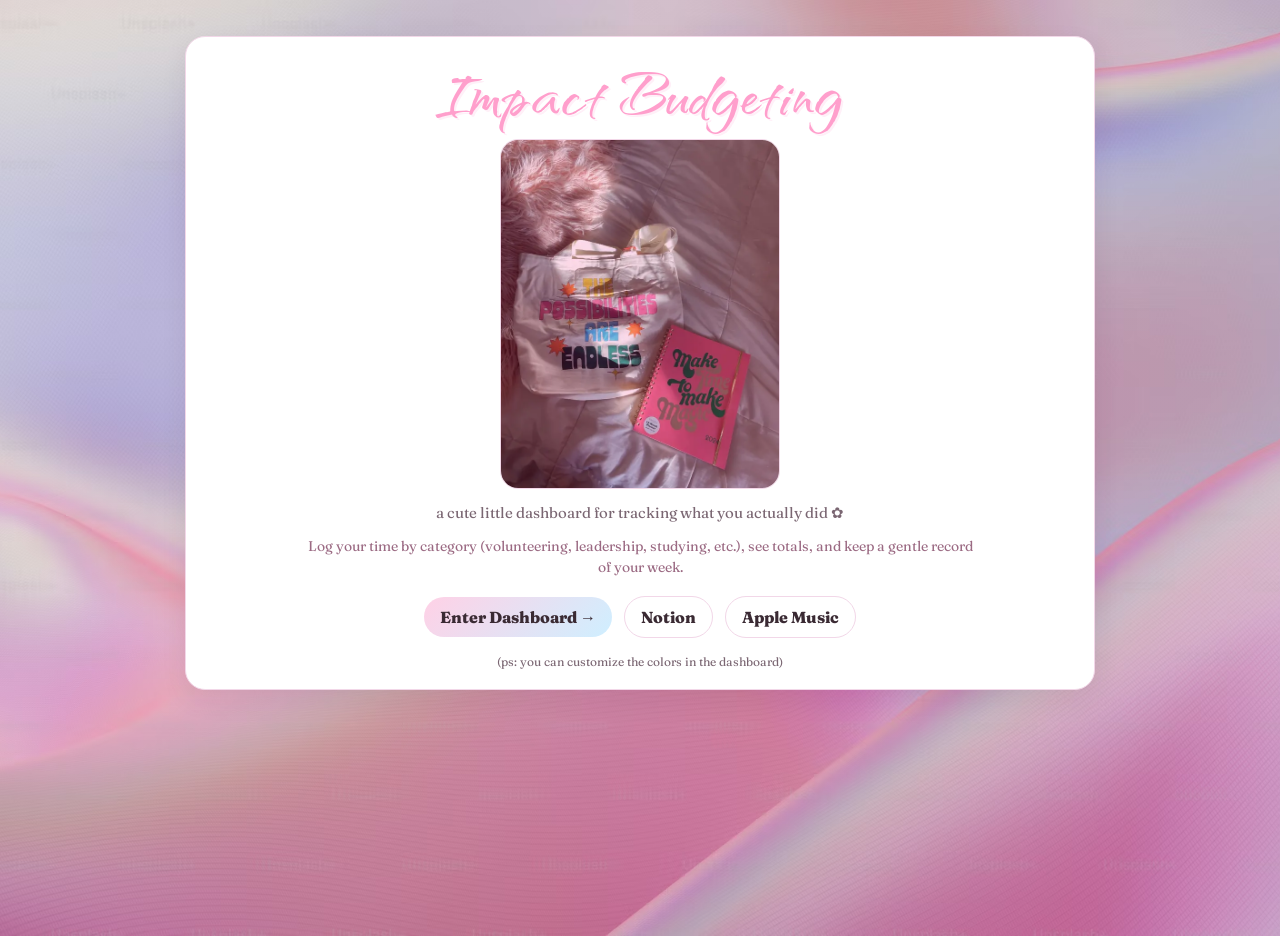
<file: index.html>
<!doctype html>
<html lang="en">
  <head>
    <meta charset="utf-8" />
    <meta name="viewport" content="width=device-width, initial-scale=1" />
    <title>Welcome — Impact Budgeting</title>

    <link rel="preconnect" href="https://fonts.googleapis.com" />
    <link rel="preconnect" href="https://fonts.gstatic.com" crossorigin />
    <link
      href="https://fonts.googleapis.com/css2?family=Fraunces:wght@300;400;600&family=Qwitcher+Grypen:wght@700&display=swap"
      rel="stylesheet"
    />

    <link rel="stylesheet" href="style.css" />
  </head>

  <body class="welcome">
    <div class="container">
      <div class="card" style="text-align:center;">
        <h1 style="margin-bottom:10px;">Impact Budgeting</h1>

        <img
          src="motivation.png"
          alt="welcome"
          style="width:280px; max-width:100%; border-radius:18px; border:1px solid var(--border); display:block; margin: 0 auto 14px;"
        />

        <p class="subtitle" style="margin-top:0;">
          a cute little dashboard for tracking what you actually did ✿
        </p>

        <p class="description" style="margin: 14px auto 0;">
          Log your time by category (volunteering, leadership, studying, etc.), see totals,
          and keep a gentle record of your week.
        </p>

        <div class="actions" style="justify-content:center; margin-top:18px;">
          <a class="link-btn" href="dashboard.html" style="background:linear-gradient(135deg, var(--primary), var(--primary2)); border:0;">
            Enter Dashboard →
          </a>

          <a class="link-btn" href="https://www.notion.com/" target="_blank" rel="noreferrer">
            Notion
          </a>

          <a class="link-btn" href="https://music.apple.com/" target="_blank" rel="noreferrer">
            Apple Music
          </a>
        </div>

        <p class="tiny-note" style="margin-top:16px;">
          (ps: you can customize the colors in the dashboard)
        </p>
      </div>
    </div>
  </body>
</html>
</file>
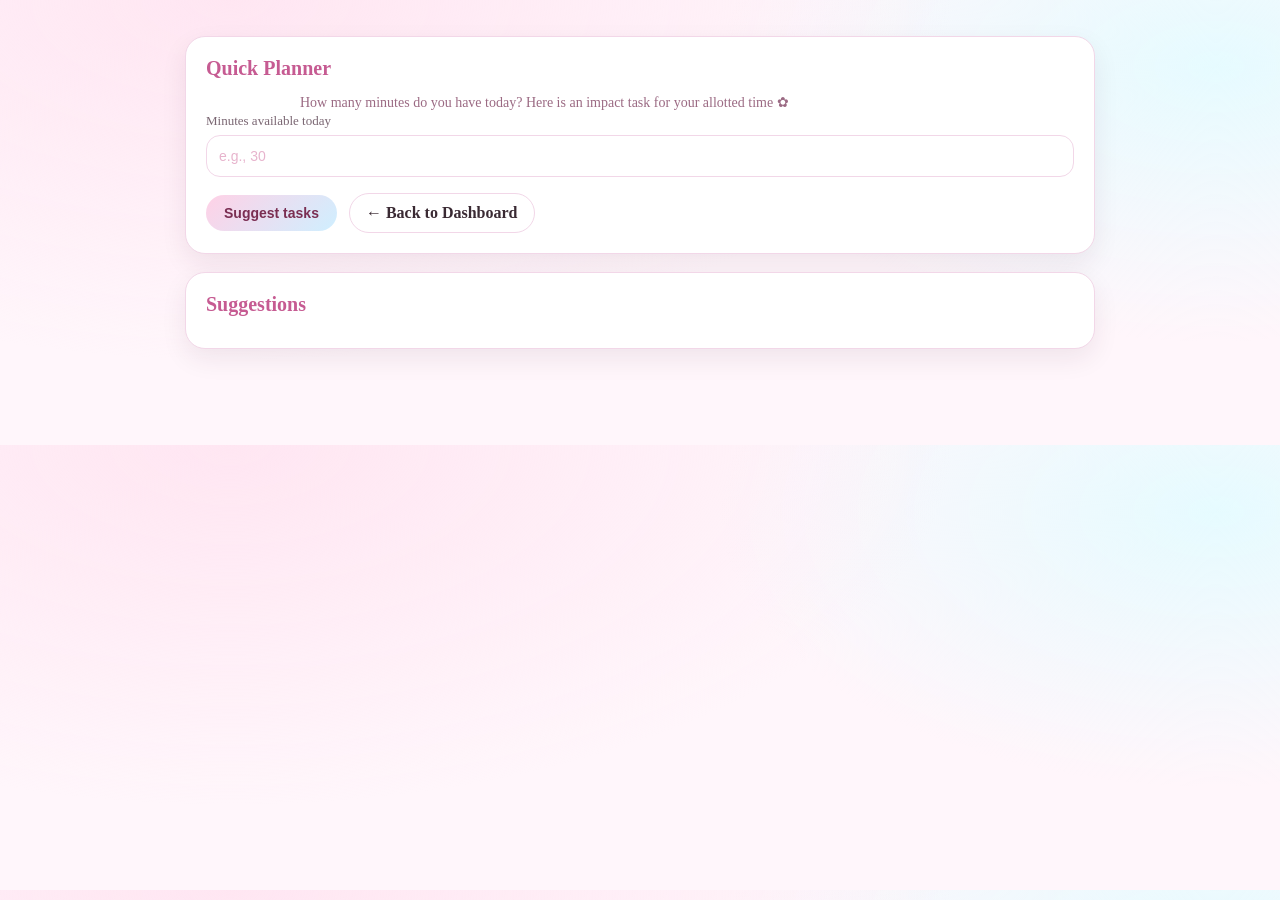
<file: planner.html>
<!doctype html>
<html lang="en">
  <head>
    <meta charset="utf-8" />
    <meta name="viewport" content="width=device-width, initial-scale=1" />
    <title>Planner — Impact Budgeting</title>
    <link rel="stylesheet" href="style.css" />
  </head>
  <body>
    <div class="container">
      <div class="card">
        <h2>Quick Planner</h2>
        <p class="description">How many minutes do you have today? Here is an impact task for your allotted time ✿</p>

        <label>
          Minutes available today
          <input id="minutesAvailable" type="number" min="1" placeholder="e.g., 30" />
        </label>

        <div class="actions">
          <button id="suggestBtn" class="primary" type="button">Suggest tasks</button>
          <a class="link-btn" href="index.html">← Back to Dashboard</a>
        </div>
      </div>

      <div class="card">
        <h2>Suggestions</h2>
        <ul id="suggestions"></ul>
      </div>
    </div>

    <script src="planner.js"></script>
  </body>
</html>
</file>
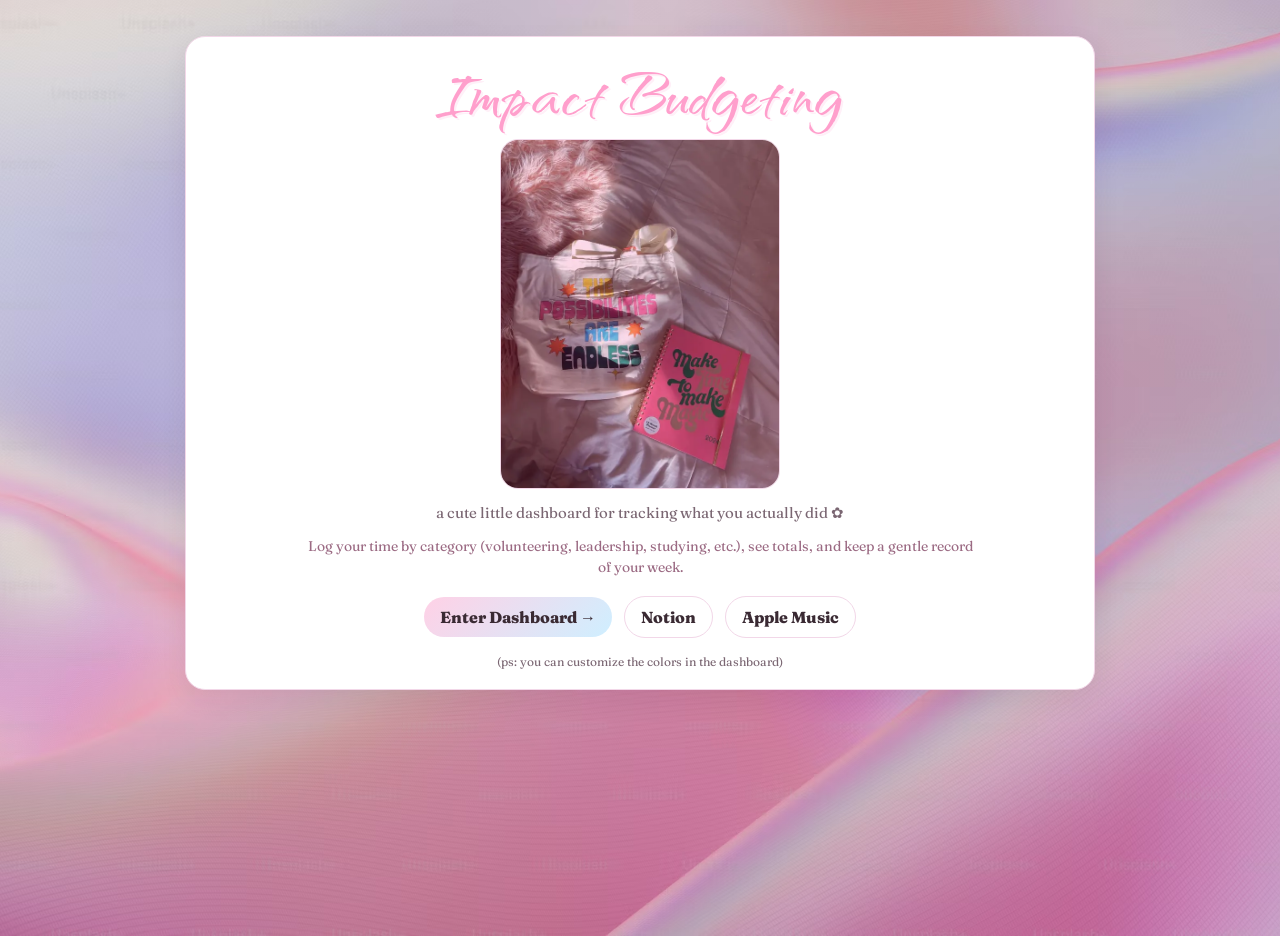
<file: welcome.html>
<!doctype html>
<html lang="en">
  <head>
    <meta charset="utf-8" />
    <meta name="viewport" content="width=device-width, initial-scale=1" />
    <title>Welcome — Impact Budgeting</title>

    <!-- Fonts (same as your main site) -->
    <link rel="preconnect" href="https://fonts.googleapis.com" />
    <link rel="preconnect" href="https://fonts.gstatic.com" crossorigin />
    <link
      href="https://fonts.googleapis.com/css2?family=Fraunces:wght@300;400;600&family=Qwitcher+Grypen:wght@700&display=swap"
      rel="stylesheet"
    />

    <link rel="stylesheet" href="style.css" />
  </head>

  <body>
    <div class="container">
      <div class="card" style="text-align:center;">
        <h1 style="margin-bottom:10px;">Impact Budgeting</h1>

        <img
          src="motivation.png"
          alt="welcome"
          style="width:280px; max-width:100%; border-radius:18px; border:1px solid var(--border); display:block; margin: 0 auto 14px;"
        />

        <p class="subtitle" style="margin-top:0;">
          a cute little dashboard for tracking what you actually did ✿
        </p>

        <p class="description" style="margin: 14px auto 0;">
          Log your time by category (volunteering, leadership, studying, etc.), see totals,
          and keep a gentle record of your week.
        </p>

        <div class="actions" style="justify-content:center; margin-top:18px;">
          <a class="link-btn" href="index.html" style="background:linear-gradient(135deg, var(--primary), var(--primary2)); border:0;">
            Enter Dashboard →
          </a>

          <a class="link-btn" href="https://www.notion.com/" target="_blank" rel="noreferrer">
            Notion
          </a>

          <a class="link-btn" href="https://music.apple.com/" target="_blank" rel="noreferrer">
            Apple Music
          </a>
        </div>

        <p class="tiny-note" style="margin-top:16px;">
          (ps: you can customize the colors in the dashboard)
        </p>
      </div>
    </div>
<body class="welcome">
</html>
</file>
<file: style.css>
/* ======================================
   🌸 COQUETTE IMPACT DASHBOARD STYLE
   ====================================== */

:root{
  --bg: #fff6fb;
  --card: #ffffff;

  --text: #3a2a33;
  --muted: #7a6672;

  --heading: #ff9fcc;
  --h2: #c65b92;
  --desc: #9b6a83;

  --border: #f2d7e8;
  --shadow: 0 10px 26px rgba(60, 20, 50, 0.08);
  --radius: 20px;

  --primary: #ffd1e6;
  --primary2: #cfefff;

  --danger: #ffe4ef;
  --dangerText: #8a2a48;
}

*{ box-sizing: border-box; }

body{
  margin: 0;
  font-family: "Fraunces", Georgia, serif;
  color: var(--text);

  background:
    radial-gradient(1200px 600px at 18% 0%, #ffe6f2 0%, transparent 60%),
    radial-gradient(900px 500px at 95% 15%, #e6fbff 0%, transparent 55%),
    var(--bg);
}

.container{
  max-width: 950px;
  margin: 36px auto;
  padding: 0 20px 60px;
}

/* ===============================
   HEADER (image + centered text)
   =============================== */

.header{
  overflow: auto;      /* clears float */
  text-align: center;
  margin-bottom: 25px;
}

h1{
  margin: 0;
  font-family: "Qwitcher Grypen", cursive;
  font-size: 80px;
  line-height: 0.9;
  letter-spacing: 1px;
  color: var(--heading);
  text-shadow: 2px 2px 0px #fff0f8;
}

.subtitle{
  margin: 8px 0 0;
  color: var(--muted);
  font-size: 15px;
}

.description{
  margin: 10px auto 0;
  max-width: 680px;
  font-size: 14px;
  line-height: 1.5;
  color: var(--desc);
}

.header-text{
  display: inline-block;
  max-width: 600px;
}

.wrap-img{
  width: 220px;
  height: auto;
  float: right;
  margin: 8px 0 8px 16px; /* right float spacing */
  border-radius: 18px;
  border: 1px solid var(--border);
}

/* ===============================
   CARDS
   =============================== */

.card{
  background: var(--card);
  border: 1px solid var(--border);
  border-radius: var(--radius);
  box-shadow: var(--shadow);
  padding: 20px;
  margin-top: 18px;
}

h2{
  margin: 0 0 12px;
  font-size: 20px;
  color: var(--h2);
  font-weight: 700;
}

/* ===============================
   FORM GRID
   =============================== */

.grid{
  display: grid;
  grid-template-columns: 1.2fr 1fr 0.8fr;
  gap: 14px;
}

label{
  display: flex;
  flex-direction: column;
  gap: 6px;
  font-size: 13px;
  color: var(--muted);
}

input, select{
  width: 100%;
  padding: 12px;
  border: 1px solid var(--border);
  border-radius: 14px;
  background: #fff;
  font-size: 14px;
  color: var(--text);
  outline: none;
}

input::placeholder{
  color: #e7b4cd;
}

input:focus, select:focus{
  border-color: #f4a9d0;
  box-shadow: 0 0 0 4px rgba(244,169,208,0.2);
}

/* ===============================
   BUTTONS
   =============================== */

.actions{
  display: flex;
  gap: 12px;
  margin-top: 16px;
  flex-wrap: wrap;
  align-items: center;
}

button{
  border: 0;
  padding: 10px 18px;
  border-radius: 999px;
  cursor: pointer;
  font-weight: 800;
  font-size: 14px;
  transition: transform 0.15s ease;
}

button:hover{ transform: translateY(-1px); }

.primary{
  background: linear-gradient(135deg, var(--primary), var(--primary2));
  color: #7a2e52;
}

.danger{
  background: var(--danger);
  color: var(--dangerText);
}

/* ===============================
   TOTALS
   =============================== */

.stats{
  display: grid;
  grid-template-columns: 1fr 1fr;
  gap: 14px;
}

.stat{
  padding: 16px;
  border-radius: 16px;
  border: 1px solid var(--border);
  background: linear-gradient(180deg, #ffffff, #fff8fd);
}

.stat .label{
  font-size: 13px;
  color: var(--muted);
}

.stat .value{
  font-size: 28px;
  font-weight: 900;
  margin-top: 6px;
  color: #c35b93;
}

.tiny-note{
  margin: 10px 0 0;
  font-size: 12px;
  color: var(--muted);
}

/* ===============================
   LISTS
   =============================== */

ul{
  list-style: none;
  padding: 0;
  margin: 0;
}

li{
  display: flex;
  justify-content: space-between;
  align-items: center;
  gap: 10px;
  padding: 10px 14px;
  border: 1px solid var(--border);
  border-radius: 14px;
  margin-bottom: 10px;
  background: #fff;
}

li button{
  padding: 6px 10px;
  font-size: 12px;
  border-radius: 999px;
  background: #fff0f8;
  color: #9a3d66;
}

/* ===============================
   GRAPH
   =============================== */

canvas{
  width: 100%;
  border-radius: 16px;
  border: 1px solid var(--border);
  background: #fff;
  margin-top: 10px;
}

/* ===============================
   CALENDAR
   =============================== */

.calendar{
  display: grid;
  grid-template-columns: repeat(7, 1fr);
  gap: 10px;
  margin-top: 14px;
}

.cal-head{
  text-align: center;
  font-weight: 800;
  color: var(--h2);
}

.cal-day{
  border: 1px solid var(--border);
  border-radius: 14px;
  padding: 10px;
  background: #fff;
  min-height: 90px;
}

.cal-day.weekend{
  background: #fff0f8;
}

.cal-day.today{
  border-color: #ff9fcc;
  box-shadow: 0 0 0 4px rgba(255,159,204,0.18);
}

.cal-num{
  font-weight: 800;
  font-size: 14px;
  margin-bottom: 6px;
}

.cal-list{
  display: flex;
  flex-direction: column;
  gap: 6px;
}

.cal-item{
  font-size: 12px;
  padding: 6px 8px;
  border-radius: 10px;
  background: #fff;
  border: 1px dashed #f2c3da;
}

.cal-item span{
  font-weight: 800;
  color: #c35b93;
}

/* ===============================
   NON-FLOATING IMAGE CARD
   =============================== */

.aesthetic-image{
  display: flex;
  justify-content: center;
  padding: 10px 0;
}

.aesthetic-image img{
  width: 220px;
  max-width: 100%;
  height: auto;
  display: block;
  border-radius: 18px;
  opacity: 0.95;
}

/* ===============================
   RESPONSIVE
   =============================== */

@media (max-width: 800px){
  .grid{ grid-template-columns: 1fr; }
  .stats{ grid-template-columns: 1fr; }
  h1{ font-size: 64px; }
}
.links-row{
  display: flex;
  gap: 12px;
  flex-wrap: wrap;
}

.link-btn{
  display: inline-block;
  padding: 10px 16px;
  border-radius: 999px;
  border: 1px solid var(--border);
  background: #fff;
  color: var(--text);
  font-weight: 800;
  text-decoration: none;
}

.link-btn:hover{
  transform: translateY(-1px);
}
/* Put the title above the buttons (same right column) */
.links-title{
  grid-column: 2 !important;      /* right column */
  grid-row: 2 !important;         /* sits above header-links */
  text-align: center !important;
  margin-top: 10px !important;
}

.header-links{
  grid-column: 2 !important;      /* right column */
  grid-row: 3 !important;
  justify-content: center !important;
}

.wrap-img{
  grid-column: 2 !important;
  grid-row: 1 !important;
}
.links-card .links-title{
  font-family: "Inter", sans-serif;
  font-weight: 700;
  font-size: 13px;
  text-transform: uppercase;
  letter-spacing: 1.5px;
}
a.link-btn{
  display: inline-block;
}

body.welcome{
  min-height: 100vh;

  background:
    linear-gradient(rgba(255,246,251,0.08), rgba(255,246,251,0.08)),
    url("abstract.png");

  background-size: cover;
  background-position: center;
  background-repeat: no-repeat;
}
</file>
